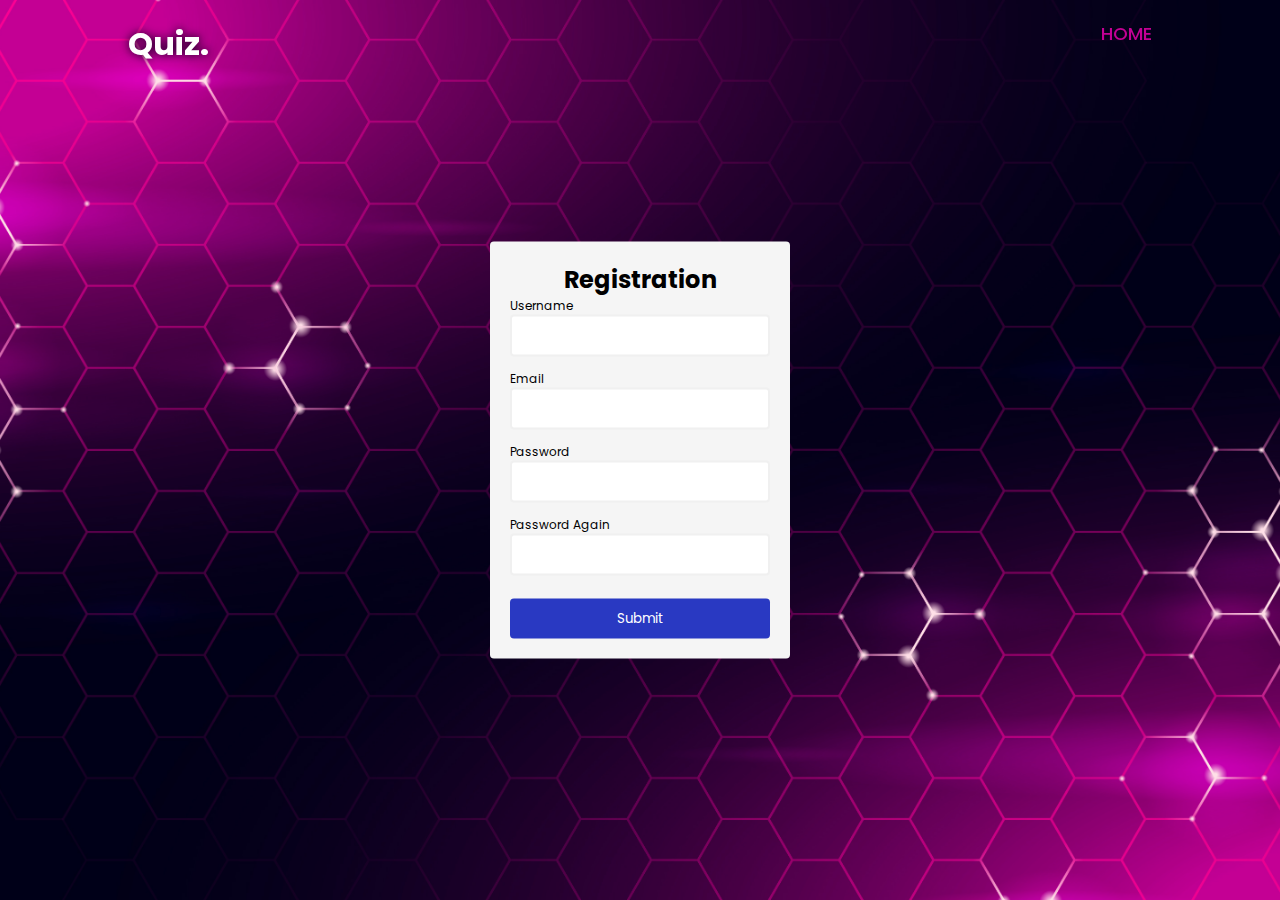
<file: index.html>
<!DOCTYPE html>
<html lang="en">
<head>
    <meta charset="UTF-8">
    <meta name="viewport" content="width=device-width, initial-scale=1.0">
    <title>Task-2</title>
    <link rel="stylesheet" href="style.css">
</head>
<body>
    <main class="main">
        <header class="header">
            <a href="#" class="logo">Quiz.</a>
            <nav class="navbar">
                <a href="index.html" class="active">HOME</a>
            </nav>
        </header>
        <div class="container">
            <form action="index2.html" id="form">
                <h1>Registration</h1>
                <div class="input-control">
                    <label for="username">Username</label>
                    <input type="text" id="username" name="username"required >
                    <div class="error">
                        
                    </div>
                </div>
                <div class="input-control">
                    <label for="email">Email</label>
                    <input type="email" id="email" name="email" required>
                    <div class="error">

                    </div>
                </div>
                <div class="input-control">
                    <label for="password">Password</label>
                    <input type="password" id="password" name="password" required>
                    <div class="error">

                    </div>
                </div>
                <div class="input-control">
                    <label for="password">Password Again</label>
                    <input type="password" id="password2" name="password2"required>
                    <div class="error">

                    </div>
                </div>
              <a href="index2.html"><button type="submit">Submit</button></a>
            </form>
        </div>
    </main>
</body>
<!-- <script src="script.js"></script> -->
</html>
</file>
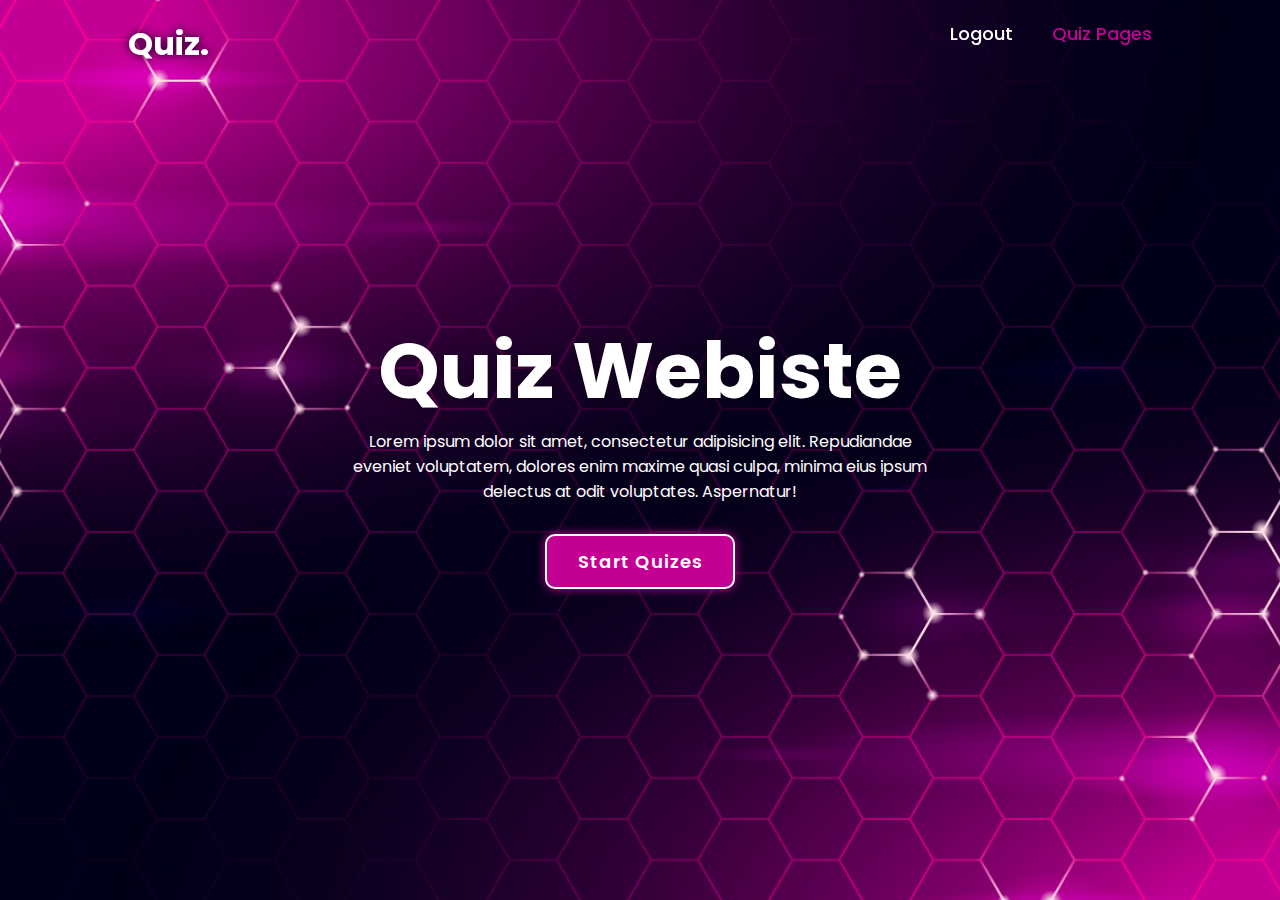
<file: index2.html>
<!DOCTYPE html>
<html lang="en">
<head>
    <meta charset="UTF-8">
    <meta name="viewport" content="width=device-width, initial-scale=1.0">
    <title>Task-2</title>
    <link rel="stylesheet" href="style.css">
</head>
<body>
    <main class="main">
        <header class="header">
            <a href="#" class="logo">Quiz.</a>
            <nav class="navbar">
                <a href="index.html" >Logout</a>
                <a href="index2.html" class="active" >Quiz Pages</a>
            </nav>
        </header>
        <div class="container-2">
            <section class="quiz-section">
                <div class="quiz-box">
                    <h1>Coding Quiz</h1>
                    <div class="quiz-header">
                        <span>Quiz Questions</span>
                        <span class="timing">:12s</span>
                        <span class="header-score">Score : 0/5</span>
                    </div>
                    <h2 class="question-text">What does HTML stand for?</h2>
                    <div class="option-list">
                        <!-- <div class="option">
                            <span>A. Hyper Type Multi Language</span>
                        </div>
                        <div class="option">
                            <span>B. Hyper Text Multiple Language</span>
                        </div>
                        <div class="option">
                            <span>C. Hyper text Markup language</span>
                        </div>
                        <div class="option">
                            <span>D. Home Text Multi Language</span>
                        </div> -->
                    </div>
                    <div class="quiz-footer">
                        <span class="total">1 of 5 Questions</span>
                        <button class="next-btn">Next</button>
                    </div>
                </div>
                <div class="result-box">
                    <h2>Quiz Result!</h2>
                    <div class="percentage-container">
                        <div class="circular-progress">
                            <span class="progress-value">0%</span>
                        </div>
                        <span class="score-text">Your Score 0 out of 5</span>
                        <span class="pf">Pass</span>
                    </div>
                    <div class="buttons">
                        <button class="tryagain-btn">Try Again</button>
                        <button class="gohome-btn">Go To Home</button>
                    </div>
                </div>
            </section>
        
        <section class="home">
            <div class="home-content">
                <h1>Quiz Webiste</h1>
                <p>Lorem ipsum dolor sit amet, consectetur adipisicing elit. Repudiandae eveniet voluptatem, dolores enim maxime quasi culpa, minima eius ipsum delectus at odit voluptates. Aspernatur!</p>
                <button class="start-btn">Start Quizes</button>
            </div>
        </section>
    </div>
    </main>
    <div class="popup-info">
        <h2>Quiz Guide</h2>
        <span class="info"> 1. Lorem ipsum dolor sit amet consectetur adipisicing.</span>
        <span class="info"> 2. Lorem ipsum dolor sit amet consectetur adipisicing.</span>
        <span class="info"> 3. Lorem ipsum dolor sit amet consectetur adipisicing.</span>
        <span class="info"> 4. Lorem ipsum dolor sit amet consectetur adipisicing.</span>
        <span class="info"> 5. Lorem ipsum dolor sit amet consectetur adipisicing.</span>
        <div class="btn-group">
            <button class="info-btn exit-btn">Exit Quiz</button>
            <a href="#" class="info-btn con-btn">Continue</a>
        </div>
    </div>
    <script src="question.js"></script>
    <script src="script.js"></script>
</body>
</html>
</file>
<file: style.css>
@import url('https://fonts.googleapis.com/css2?family=Poppins:ital,wght@0,100;0,200;0,300;0,400;0,500;0,600;0,700;0,800;0,900;1,100;1,200;1,300;1,400;1,500;1,600;1,700;1,800;1,900&display=swap');
*
{
    margin: 0;
    padding: 0;
    box-sizing: border-box;
    font-family: 'Poppins',sans-serif;
}

.header
{
    position: fixed;
    top: 0;
    left: 0;
    width: 100%;
    padding: 20px 10%;
    background: transparent;
    display: flex;
    z-index: 1000;
    justify-content: space-between;
}
    body
    {
        background: black;
        overflow: hidden;
        color: #fff;
    }
.logo
{
    font-size: 32px;
    color: #fff;
    text-decoration: none;
    font-weight: 700;
    filter: drop-shadow(0 0 5px #09001d);
}
.navbar a
{
    font-size: 18px;
    color: #fff;
    font-weight: 500;
    text-decoration: none;
    margin-left: 35px;
    transition: 0.3s;
    padding-top: 200px;
}
.navbar a:hover , .navbar a.active
{
    color: #c40094;
}
.main
{
    min-height: 100vh;
    background: url('background.jpg') no-repeat;
    background-size: cover;
    background-position: center;
    position: relative;
    transition: 0.3s all ease-in-out;
    pointer-events: auto;
}
.main.active
{
    filter: blur(15px);
    pointer-events: none;
}
.container
{
    position: absolute;
    top: 50%;
    left: 50%;
    transform: translate(-50%,-50%);
    /* color: #fff; */
}
#form
{
    width: 300px;
    margin:  auto 0 auto;
    padding: 20px;
    background-color: whitesmoke;
    border-radius: 4px;
    font-size: 12px;
}
#form h1
{
    color: black;
    text-align: center;
}
#form button
{
    padding: 10px;
    margin-top: 10px;
    width: 100%;
    color: white;
    background-color: rgb(41, 57, 194);
    border: none;
    border-radius: 4px;
}
.input-control
{
    display: flex;
    flex-direction: column;
}
.input-control label
{
    color: black;
}
.input-control input
{
    border: 2px solid #f0f0f0;
    border-radius: 4px;
    display: block;
    font-size: 12px;
    padding: 10px;
    width: 100%;
}
.input-control input:focus
{
    outline: none;
}
.input-control.success input
{
    border-color: #09c372;
}
.input-control.error input
{
    border-color: #ff3860;
}
.input-control .error
{
    color: #ff3860;
    font-size: 9px;
    height: 13px;
}
.home
{
    width: 100%;
    display: flex;
    align-items: center;
    justify-content: center;
    /* height: 100vh; */
    color: #fff;
    position: relative;
    left: -50%;
}
.home-content
{
    max-width: 600px;
    display: flex;
    align-items: center;
    flex-direction: column  ;
}
.home-content h1
{
    font-size: 78px;
    font-weight: 700;
    text-shadow: 0 0 10px rgba(0, 0, 0, 0.3);
}
.home-content p 
{
    font-size: 16px;
    text-align: center;
    text-shadow: rgba(0, 0, 0, 0.3);
    margin-bottom: 30px;
}
.home-content .start-btn
{
    width: 190px;
    height: 55px;
    border-radius: 10px;
    box-shadow: 0 0 10px #c40094;
    background: #c40094;
    font-size: 18px;
    color: #fff;
    letter-spacing: 1px;
    font-weight: 600;
    cursor: pointer;
    transition: 0.5s;
    border: 2px solid #fff;
    outline: none;
}
.home-content .start-btn:hover
{
    background: black;
    box-shadow: none
}


/* popup info */
.popup-info
{
    position: absolute;
    top: 50%;
    left: 50%;
    transform: translate(-50%, -50%) scale(0.9);
    width: 500px;
    background: #fff;
    border-radius: 10px;
    padding: 10px 25px;
    opacity: 0;
    pointer-events: none;  
    transition: 0.3s all ease-in-out;  
}
.popup-info.active
{
    opacity: 1;
    pointer-events: auto;
    transform: translate(-50%, -50%) scale(1);
}
.popup-info h2
{
    font-size: 50px;
    color: #c40094;
}
.popup-info .info
{
    display: inline-block;
    font-size: 16px;
    color: #333;
    font-weight: 500;
    margin: 4px 0; 
    
}
.popup-info .btn-group
{
    display: flex;
    align-items: center;
    justify-content: space-between;
    border-top: 1px solid #999;
    margin-top: 10px;
    padding: 15px 0 7px;

}
.popup-info .btn-group .info-btn
{
    display: inline-flex;
    align-items: center;
    justify-content: center;
    width: 130px;
    height: 45px;
    background: #c40094;
    border: 2px solid #c40094;
    outline: none;
    border-radius: 6px;
    text-decoration: none;
    font-size: 16px;
    color: #fff;
    font-weight: 600;
    box-shadow: 0 0 10px rgba(0, 0, 0, 0.1);
    cursor: pointer;
    transition: 0.5s;
}
.popup-info .btn-group .info-btn:nth-child(1)
{
    background: transparent;
    color: #c40094;
}
.popup-info .btn-group .info-btn:nth-child(1):hover
{
    background: #c40094;
    color: #fff;
}
.popup-info .btn-group .info-btn:nth-child(2):hover
{
    background: #950170;
    border-color:#950170 ;
}
.container-2
{
    display: flex;
    height: 100vh;
    width: 200%;
}
.quiz-section
{
    position: relative;
    left: -50%;
    width: 100%;
    background: black;
    transition: 0.8s ease-in-out;
    transition-delay: 0.25s;
    z-index: 1000;
    display: flex;
    align-items: center;
    justify-content: center;
}
.quiz-section.active
{
    left: 0;

}
.quiz-section .quiz-box
{
    position: relative;
    width: 500px;
    background: transparent;
    border: 2px solid #c40094;
    border-radius: 10px;
    display: flex;
    flex-direction: column;
    padding: 20px 30px;
    opacity: 0;
    pointer-events: none;
    /* transition: 0.5s all ease-in-out; */
    transform: scale(0.9);
    transition: 0.3s ease;
}
.quiz-section .quiz-box.active
{
    opacity: 1;
    pointer-events: auto;
    transform: scale(1);
    transition: 1s ease;
    transition-delay: 1s;
}
.quiz-box h1
{
    font-size: 32px;
    text-align: center;
    background: linear-gradient(45deg,transparent , #c40094 ,transparent);
    border-radius: 10px;
}
.quiz-box .quiz-header
{
    display: flex;
    justify-content: space-between;
    align-items: center;
    padding: 20px 0;
    border-bottom: 2px solid #c40094;
    margin-bottom: 25px;
}
.quiz-header span
{
    font-size: 18px;
    font-weight: 500;
}
.quiz-header .header-score
{
    background: #c40094;
    border-radius: 3px;
    padding: 7px;
}
.quiz-box .question-text
{
    font-size: 24px;
    font-weight: 600;

}
.option-list
{
    margin-bottom: 20px;
}
.option-list .option
{
    width: 100%;
    padding: 12px;
    background: transparent;
    border: 2px solid rgba(255, 255, 255, 0.2);
    font-size: 12px;
    border-radius: 6px;
    margin: 15px 0;
    cursor: pointer;
    transition: 0.4s all ease-in-out;
    
}
.option-list .option.active
{
    pointer-events: none;
}
.option-list .option:hover
{
    background: rgba(255, 255, 255, 0.2);
    border-color: rgba(255, 255, 255, 0.2);
}
.quiz-box .quiz-footer
{
    display: flex;
    justify-content: space-between;
    align-items: center;
    border-top: 2px solid #c40094;
    padding-top: 25px;
}
.quiz-footer .total
{
    font-size: 16px;
    font-weight: 600;
}
.quiz-footer .next-btn
{
    width: 100px;
    height: 45px;
    font-size: 16px;
    background: rgba(255, 255,255, 0.1);
    border: 2px solid rgba(255, 255, 255, 0.1);
    outline: none;
    border-radius: 6px;
    color: rgba(255, 255, 255, 0.3);
    font-weight: 600;
    cursor: pointer;
    pointer-events: none;
}
.quiz-footer .next-btn.active
{
    pointer-events: auto;
    color: #fff;
    background: #c40094;
    border-color:#c40094 ;
}
.quiz-footer .next-btn:hover
{
    border-color: #950170;
}
.option-list .option.correct
{
    background: #09001d;
    color: #00a63d;
    border-color: #00a63d;
}
.option-list .option.incorrect
{
    background: #09001d;
    color: #a60045;
    border-color: #a60045;
}
.option-list .option.disabled
{
    pointer-events: none;
}

.quiz-section .result-box
{
    position: absolute;
    top: 50%;
    left: 50%;
    transform: translate(-50%, -50%) scale(0.9);
    width: 500px;
    background: transparent;
    border: 2px solid #c40094;
    border-radius: 10px;
    padding: 20px;
    display: flex;
    flex-direction: column;
    align-items: center;
    opacity: 0;
    pointer-events: none;
    transition: 1s ease;
}
.quiz-section .result-box.active
{
    transform: translate(-50%, -50%) scale(1);
    opacity: 1;
    pointer-events: auto;
}
.result-box h2
{
    font-size: 52px;
}
.result-box .percentage-container
{
    width: 300px;
    
    display: flex;
    flex-direction: column;
    align-items: center;
    margin: 20px 0 40px;
}
.percentage-container .circular-progress
{
    width: 250px;
    height: 250px;
    border-radius: 50%;
    background: conic-gradient(#c40094 3.6deg , rgba(255,255,255,0.1) 0deg);
    position: relative;
    display: flex;
    justify-content: center;
    align-items: center;
}
.percentage-container .circular-progress::before
{
    content: '';
    position: absolute;
    width: 210px;
    height: 210px;
    border-radius: 50%;
    background: #09001d
}
.circular-progress .progress-value
{
    position: relative;
    font-size: 45px;
    font-weight: 600;
}
.percentage-container .score-text
{
    font-size: 26px;
    font-weight: 600;
    margin-top: 20px;
}
.buttons button
{
    width: 130px;
    height: 47px;
    background: #c40094;
    border: 2px solid #c40094;
    outline: none;
    font-size: 16px;
    color: #fff;
    font-weight: 600;
    border-radius: 6px;
    cursor: pointer;
    margin: 0 20px 20px;
    transition: 0.5s;
}
.buttons button:nth-child(2)
{
    background: transparent;
    color: #c40094;
    
}
.result-box .buttons
{
    display: flex;
}
.buttons button:nth-child(1):hover
{
    background: #950170;
    border-color: #950170;
    
}
.buttons button:nth-child(2)
{
    background: transparent;
    color: #c40094;
    
}
.buttons button:nth-child(2):hover
{
    background: #c40094;
    color: #fff;
}
/* media query */
@media screen and (max-width:1024px) {
    .main
    {
        overflow-x: hidden;
    }
    .quiz-box
    {
        height: 100vh;
    }
}
@media screen and (max-width:1200px) {
    .main
    {
        overflow-x: hidden;
    }
    .quiz-section
    {
        height: 100%;
        width: 100%;
    }
}
@media screen and (max-width:768px) {
    .quiz-section .quiz-box h1
    {
        font-size: 30px;
    }
    .quiz-section .quiz-box
    {
        /* padding: 20px; */
        height: 90%;
    }
}
    @media screen and (max-width:500px) {
        .main{
            width: 120%;
            overflow-x: hidden;
            overflow-y: hidden;
            height: 800px;
        }
        .home-content
        {
            width: 100%;
            text-align: center;
        }
        .popup-info
        {
            position: absolute;
            top: 50%;
            left: 50%;
            transform: translate(-50%, -50%);
            width: 90%;
            margin-left:25px ;
        }
        .quiz-section
        {
            height: 1000px;
        }
        .quiz-box
        {
            margin-top: 60px;
            /* margin: 20px; */
            width: 90%;
        }
        .result-box
        {
            margin-top: -135px;
        }
    }
@media screen and (max-width:400px) {
    .main
    {
        /* width: 150%; */
        overflow: hidden;
        width: 140%;
        /* background-size:auto; */
        height: 134%;
        /* background-size: auto;    */
        height: 1000px;
    }
    .home
    {
        margin-top: 200px;
    }
    .home-content h1
    {
        font-size: 85px;
    }
    .home-content p
    {
        font-size: 18px;
    }
    .popup-info
    {
        margin-left: 55px;
        margin-top:100px ;
    }
    .quiz-box
    {
        margin-left: 5px;
        /* margin-bottom: 200px; */
    }
    .result-box
    {
       margin-top: -50px;
    }
    
}
@media screen and (max-width:350px) {
    .main
    {
        width: 158%;
        background-size: cover;
        height: 1000px;
        overflow-x: hidden;
    }
    .home
    {
        margin-top: 200px;
    }
    .home .home-content h1
    {
        font-size: 80px;
    }
    .home .home-content p
    {
        font-size: 22px;
    }
    .popup-info
    {
        margin-top: 150px;
        margin-left: 70px;
    }
}
@media screen and (max-width:2560px) {
    .main
    {
        overflow: hidden;
    }
}
</file>
